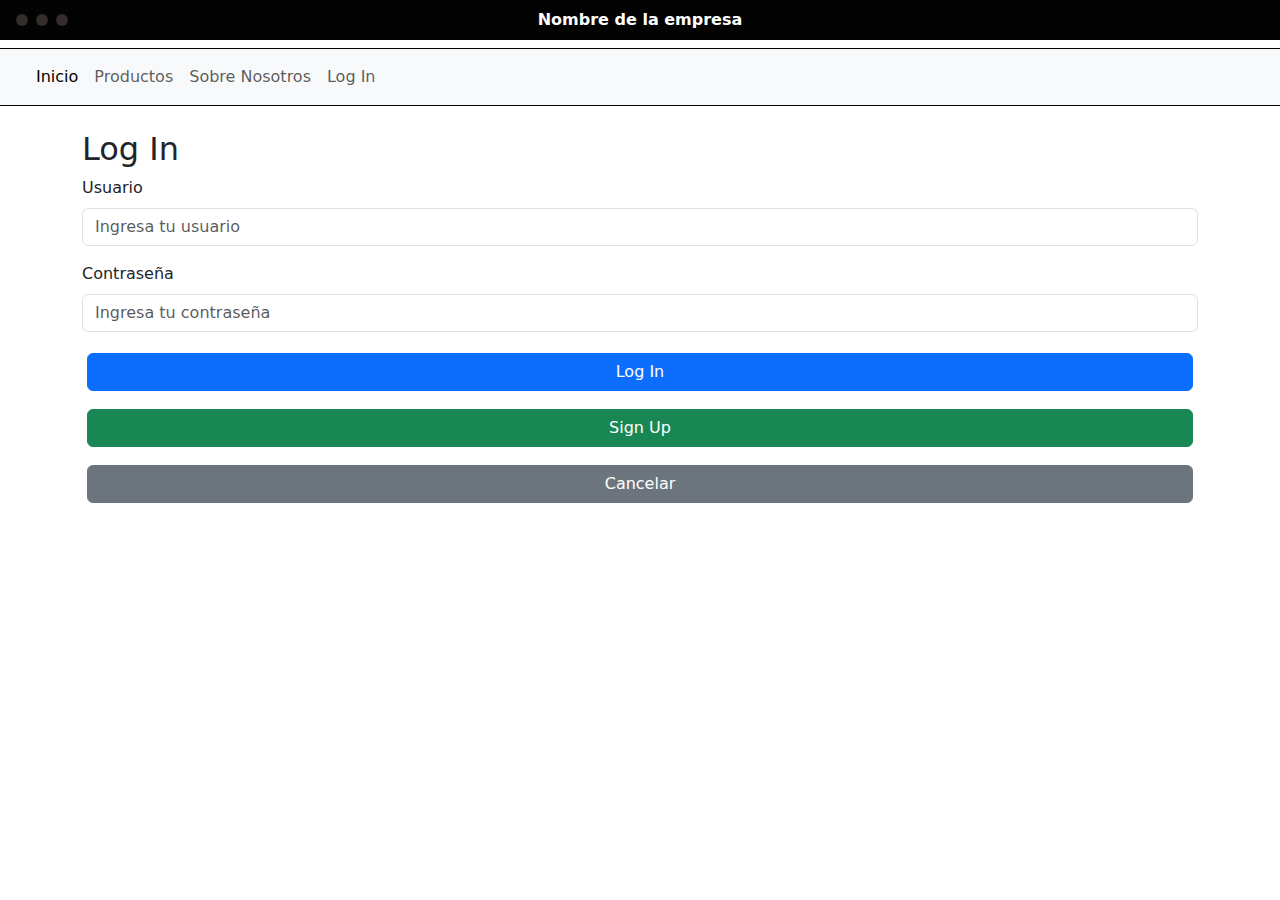
<file: login.html>
<!DOCTYPE html>
<html lang="es">
<head>
  <meta charset="UTF-8">
  <meta name="viewport" content="width=device-width, initial-scale=1">
  <title>Log In</title>
  <link rel="stylesheet" href="styles.css">
  <!-- Bootstrap CSS -->
  <link href="https://cdn.jsdelivr.net/npm/bootstrap@5.3.0/dist/css/bootstrap.min.css" rel="stylesheet">
</head>
<body>
  <!-- 1. Barra superior tipo ventana macOS -->
  <div class="top-bar">
    <!-- Círculos a la izquierda -->
    <div class="window-controls">
      <span class="circle circle-1"></span>
      <span class="circle circle-2"></span>
      <span class="circle circle-3"></span>
    </div>
    <h2 class="title">Nombre de la empresa</h2>
  </div>

  <nav class="navbar navbar-expand-lg bg-light border-top border-bottom px-3" id="secondBar">
    <div class="container-fluid">
      <!-- Botón hamburguesa (móvil) -->
      <button
        class="navbar-toggler"
        type="button"
        data-bs-toggle="collapse"
        data-bs-target="#navbarNav"
      >
        <span class="navbar-toggler-icon"></span>
      </button>
      <!-- Menús alineados a la izquierda sin espacios adicionales -->
      <div class="collapse navbar-collapse" id="navbarNav">
        <ul class="navbar-nav">
          <li class="nav-item"><a class="nav-link active" href="index.html">Inicio</a></li>
          <li class="nav-item"><a class="nav-link" href="productos.html">Productos</a></li>
          <li class="nav-item"><a class="nav-link" href="sobre_nosotros.html">Sobre Nosotros</a></li>
          <li class="nav-item"><a class="nav-link" href="login.html">Log In</a></li>
        </ul>
      </div>
    </div>
  </nav>

  <!-- Formulario de Log In -->
  <section class="container my-4">
    <h2>Log In</h2>
    <form id="loginForm">
      <div class="mb-3">
        <label for="usuario" class="form-label">Usuario</label>
        <input type="text" class="form-control" id="usuario" placeholder="Ingresa tu usuario">
      </div>
      <div class="mb-3">
        <label for="password" class="form-label">Contraseña</label>
        <input type="password" class="form-control" id="password" placeholder="Ingresa tu contraseña">
      </div>
      <div class="d-grid gap-2">
        <button type="button" id="loginBtn" class="btn btn-primary">Log In</button>
        <a href="registro.html" class="btn btn-success">Sign Up</a>
        <a href="index.html" class="btn btn-secondary">Cancelar</a>
      </div>
    </form>
  </section>

  <!-- Scripts -->
  <script src="script.js"></script>
  <script src="https://cdn.jsdelivr.net/npm/bootstrap@5.3.0/dist/js/bootstrap.bundle.min.js"></script>
</body>
</html>
</file>
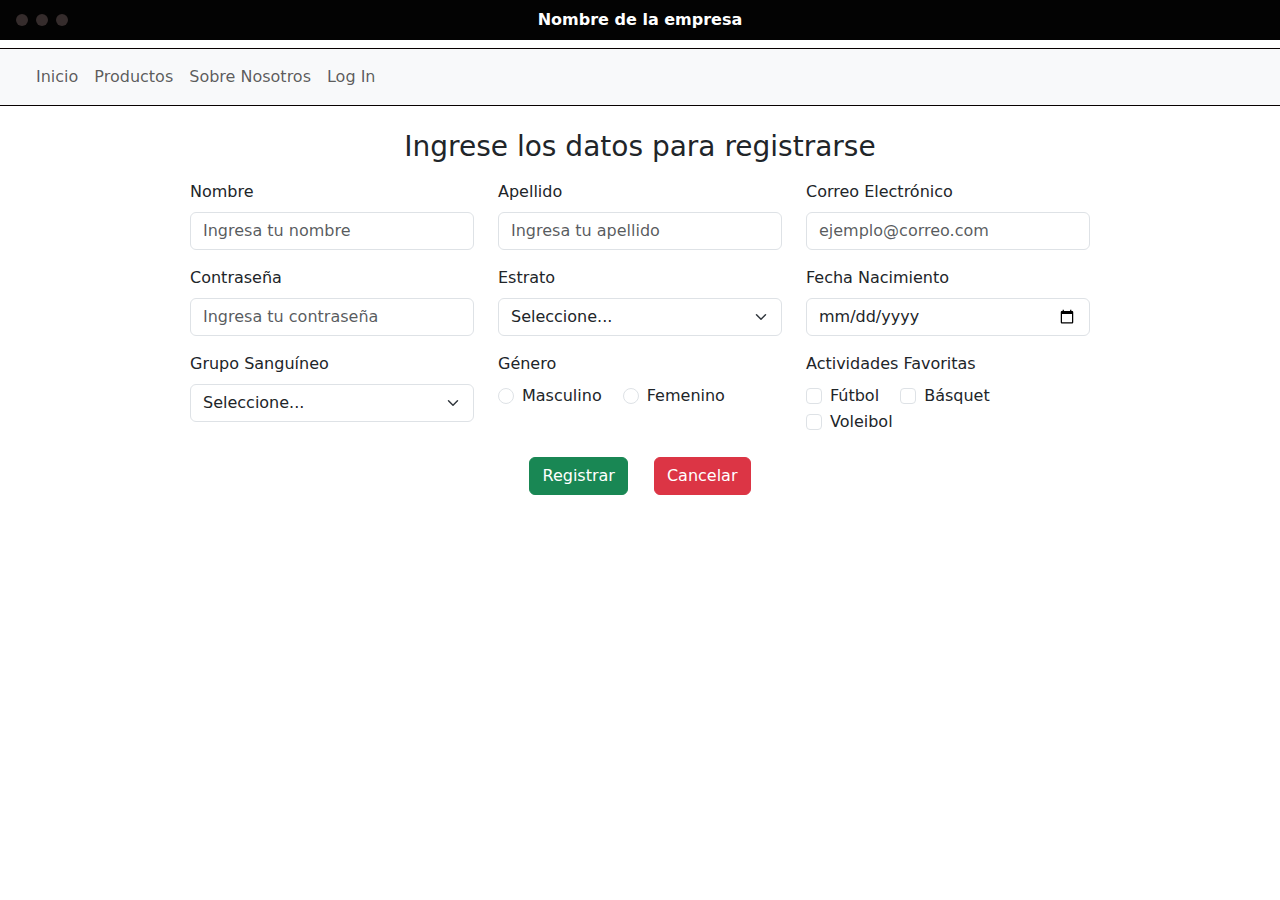
<file: registro.html>
<!DOCTYPE html>
<html lang="es">
<head>
  <meta charset="UTF-8">
  <meta name="viewport" content="width=device-width, initial-scale=1">
  <title>Registro</title>
  <link rel="stylesheet" href="styles.css">
  <!-- Bootstrap CSS -->
  <link href="https://cdn.jsdelivr.net/npm/bootstrap@5.3.0/dist/css/bootstrap.min.css" rel="stylesheet">
</head>
<body>
  <!-- 1. Barra superior tipo ventana macOS -->
  <div class="top-bar">
    <!-- Círculos a la izquierda -->
    <div class="window-controls">
      <span class="circle circle-1"></span>
      <span class="circle circle-2"></span>
      <span class="circle circle-3"></span>
    </div>
    <h2 class="title">Nombre de la empresa</h2>
  </div>

  <!-- 2. Navbar -->
  <nav class="navbar navbar-expand-lg bg-light border-top border-bottom px-3" id="secondBar">
    <div class="container-fluid">
      <!-- Botón hamburguesa (móvil) -->
      <button
        class="navbar-toggler"
        type="button"
        data-bs-toggle="collapse"
        data-bs-target="#navbarNav"
      >
        <span class="navbar-toggler-icon"></span>
      </button>
      <!-- Menús alineados a la izquierda -->
      <div class="collapse navbar-collapse" id="navbarNav">
        <ul class="navbar-nav">
          <li class="nav-item"><a class="nav-link" href="index.html">Inicio</a></li>
          <li class="nav-item"><a class="nav-link" href="productos.html">Productos</a></li>
          <li class="nav-item"><a class="nav-link" href="sobre_nosotros.html">Sobre Nosotros</a></li>
          <li class="nav-item"><a class="nav-link" href="login.html">Log In</a></li>
        </ul>
      </div>
    </div>
  </nav>
  
  <!-- 3. Formulario de Registro -->
  <section class="container my-4">
    <h3 class="mb-3 text-center">Ingrese los datos para registrarse</h3>

    <form id="registroForm" onsubmit="return validarRegistro();">
      <!-- Fila 1: Nombre, Apellido, Email -->
      <div class="row mb-3">
        <div class="col-md-4">
          <label for="nombre" class="form-label">Nombre</label>
          <input type="text" class="form-control" id="nombre" placeholder="Ingresa tu nombre" required>
        </div>
        <div class="col-md-4">
          <label for="apellido" class="form-label">Apellido</label>
          <input type="text" class="form-control" id="apellido" placeholder="Ingresa tu apellido" required>
        </div>
        <div class="col-md-4">
          <label for="email" class="form-label">Correo Electrónico</label>
          <input type="email" class="form-control" id="email" placeholder="ejemplo@correo.com" required>
        </div>
      </div>

      <!-- Fila 2: Contraseña, Estrato, Fecha Nacimiento -->
      <div class="row mb-3">
        <div class="col-md-4">
          <label for="passRegistro" class="form-label">Contraseña</label>
          <input type="password" class="form-control" id="passRegistro" placeholder="Ingresa tu contraseña" required>
        </div>
        <div class="col-md-4">
          <label for="estrato" class="form-label">Estrato</label>
          <select class="form-select" id="estrato">
            <option value="">Seleccione...</option>
            <option value="1">1</option>
            <option value="2">2</option>
            <option value="3">3</option>
            <option value="4">4</option>
            <option value="5">5</option>
            <option value="6">6</option>
          </select>
        </div>
        <div class="col-md-4">
          <label for="fechaNacimiento" class="form-label">Fecha Nacimiento</label>
          <input type="date" class="form-control" id="fechaNacimiento" required>
        </div>
      </div>

      <!-- Fila 3: Grupo Sanguíneo, Género, Actividades -->
      <div class="row mb-3">
        <div class="col-md-4">
          <label for="grupoSanguineo" class="form-label">Grupo Sanguíneo</label>
          <select class="form-select" id="grupoSanguineo">
            <option value="">Seleccione...</option>
            <option value="A+">A+</option>
            <option value="A-">A-</option>
            <option value="B+">B+</option>
            <option value="B-">B-</option>
            <option value="AB+">AB+</option>
            <option value="AB-">AB-</option>
            <option value="O+">O+</option>
            <option value="O-">O-</option>
          </select>
        </div>
        <div class="col-md-4">
          <label class="form-label d-block">Género</label>
          <div class="form-check form-check-inline">
            <input type="radio" name="genero" id="masculino" value="Masculino" class="form-check-input">
            <label for="masculino" class="form-check-label">Masculino</label>
          </div>
          <div class="form-check form-check-inline">
            <input type="radio" name="genero" id="femenino" value="Femenino" class="form-check-input">
            <label for="femenino" class="form-check-label">Femenino</label>
          </div>
        </div>
        <div class="col-md-4">
          <label class="form-label d-block">Actividades Favoritas</label>
          <div class="form-check form-check-inline">
            <input type="checkbox" id="futbol" value="Fútbol" class="form-check-input">
            <label for="futbol" class="form-check-label">Fútbol</label>
          </div>
          <div class="form-check form-check-inline">
            <input type="checkbox" id="basquet" value="Básquet" class="form-check-input">
            <label for="basquet" class="form-check-label">Básquet</label>
          </div>
          <div class="form-check form-check-inline">
            <input type="checkbox" id="voleibol" value="Voleibol" class="form-check-input">
            <label for="voleibol" class="form-check-label">Voleibol</label>
          </div>
        </div>
      </div>

      <!-- Botones: Registrar y Cancelar -->
      <div class="d-flex justify-content-center gap-3">
        <button type="submit" class="btn btn-success">Registrar</button>
        <a href="login.html" class="btn btn-danger">Cancelar</a>
      </div>
    </form>
  </section>

  <!-- Scripts -->
  <script src="script.js"></script>
  <script src="https://cdn.jsdelivr.net/npm/bootstrap@5.3.0/dist/js/bootstrap.bundle.min.js"></script>
</body>
</html>
</file>
<file: styles.css>
/* Estilos generales */
body {
    font-family: Arial, sans-serif;
    margin: 0;
    padding: 0;
  }
  
  .navbar {
    margin-bottom: 20px;
  }
  
  /* Banner y carrusel */
  .banner {
    height: 300px;
    overflow: hidden;
  }
  .carousel-item img {
    width: 100%;
    height: 600px;
    object-fit: cover; /* Mantiene la relación de aspecto cubriendo el área */
    object-position: center; /* Centra el contenido de la imagen */
  }
  /* Contenedores y márgenes */
  .container {
    margin-top: 20px;
  }
  
  /* Botones */
  button,
  .btn {
    margin: 5px;
  }
  
  /* Estilos alternativos (para cambiar fondo y texto) */
  .modo-1 {
    background-color: #f0f0f0;
    color: #333;
  }
  
  .modo-2 {
    background-color: #000000;
    color: #fff;
  }
  
  .modo-3 {
    background-color: #007bff;
    color: #fff;
  }
  /* Barra superior oscura tipo ventana macOS */
.top-bar {
    background-color: #030303; /* Ajusta el color si deseas */
    color: #fff;
    height: 40px;
    display: flex;
    align-items: center;
    position: relative;
    padding: 0 1rem;
  }
  
  /* Contenedor de los 3 círculos a la izquierda */
  .window-controls {
    position: absolute; /* Para que no desplace el título */
    left: 1rem;
    display: flex;
    gap: 0.5rem;
  }
  
  /* Círculos tipo macOS */
  .circle {
    width: 12px;
    height: 12px;
    border-radius: 50%;
    display: inline-block;
  }
  .circle-1 {
    background-color: #352c2c;
  }
  .circle-2 {
    background-color: #352c2c;
  }
  .circle-3 {
    background-color: #352c2c;
  }
  
  /* Título centrado en la barra */
  .top-bar .title {
    margin: 0 auto;
    font-weight: bold;
    font-size: 16px;
    text-align: center;
  }
  /* Estilos para la barra de navegación */
#secondBar {
    border-top: 1px solid #080101 !important;
    border-bottom: 1px solid #080101 !important;
    margin-top: 8px;
    margin-bottom: 8px;
  }
  
  /* Eliminar padding adicional */
  .navbar-nav {
    padding-left: 0;
    margin-left: 0;
  }
  
  #navbarNav {
    padding-left: 0;
  }
  /* Ajusta ancho máximo del formulario para que no se vea tan ancho */
#registroForm {
    max-width: 900px; /* Ajusta el valor a tu gusto */
    margin: 0 auto;   /* Centra el formulario en pantallas grandes */
  }
</file>
